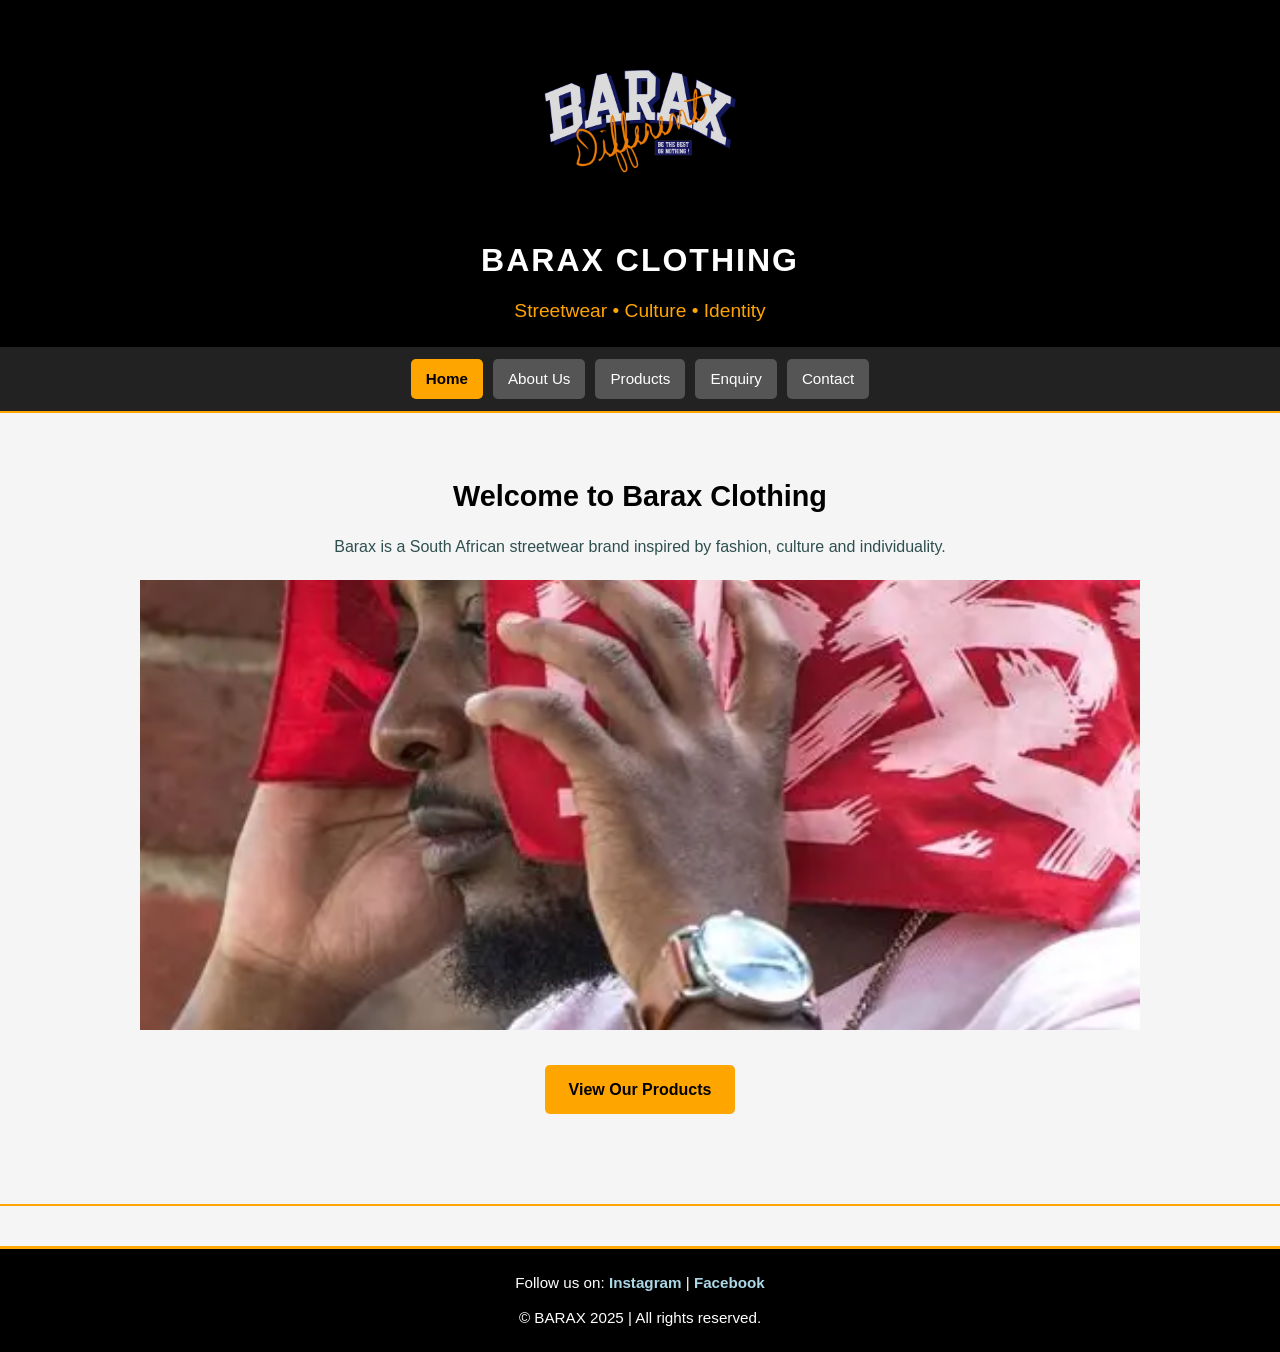
<file: barax_simple_html/index.html>
<!DOCTYPE html>
<html lang="en">
<head>
    <meta charset="UTF-8">

    <!-- Makes the website responsive -->
    <meta name="viewport" content="width=device-width, initial-scale=1.0">

    <title>Barax Clothing - Home</title>

    <!-- SEO -->
    <meta name="description" content="Welcome to Barax Clothing, a South African streetwear brand offering unique graphic T-shirts, tracksuits and stylish urban fashion. Discover our latest collections.">

<meta name="keywords" content="Barax Clothing, South African clothing brand, streetwear, graphic T-shirts, urban fashion, tracksuits, fashion South Africa">

<meta name="author" content="Barax Clothing">

<meta name="robots" content="index, follow">

    <!-- Link CSS stylesheet -->
    <link rel="stylesheet" href="barax css style.css">

    <!-- Link JavaScript -->
    <script src="JavaScript/baraxScript.js" defer></script>
</head>

<body>
    <!-- Website header -->
    <header>
        <img src="pictures/Barax logo.webp"
             alt="Barax Clothing Logo"
             width="250"
             height="250">

        <h1>BARAX CLOTHING</h1>
        <p>Streetwear • Culture • Identity</p>
    </header>

    <!-- Navigation menu -->
    <nav>
        <a href="index.html" aria-current="page">Home</a>
        <a href="about.html">About Us</a>
        <a href="products.html">Products</a>
        <a href="enquiry.html">Enquiry</a>
        <a href="contact.html">Contact</a>
    </nav>

    <hr>

    <!-- Main homepage content -->
    <main>
        <section class="hero">

            <h2>Welcome to Barax Clothing</h2>

            <p>
                Barax is a South African streetwear brand inspired by
                fashion, culture and individuality.
            </p>

            <!-- Product slideshow -->
           <!-- Product slideshow -->
            <div class="slideshow">
                <div class="slides">
                    <img src="Slide images/Jojo.webp"
                         alt="Jojo streetwear design">

                    <img src="Slide images/Doberman slide.webp"
                         alt="Doberman streetwear design">

                    <img src="Slide images/Velocity slide.webp"
                         alt="Velocity tracksuit design">

                    <img src="Slide images/Disnormal.webp"
                         alt="Disnormal streetwear design">
                </div>
            </div>

            <!-- Link to the products page -->
            <a href="products.html">View Our Products</a>

        </section>
    </main>
    </main>

    <hr>

    <!-- Website footer -->
    <footer>
        <p>
            Follow us on:
            <a href="https://www.instagram.com/baraxofficial?igsh=a2RvOXoxY3ZlZGtv"
               target="_blank"
               rel="noopener noreferrer">Instagram</a> |
            <a href="https://www.facebook.com/share/1JfvU931T3/"
               target="_blank"
               rel="noopener noreferrer">Facebook</a>
        </p>

        <p>&copy; BARAX 2025 | All rights reserved.</p>
    </footer>
</body>
</html>
</file>
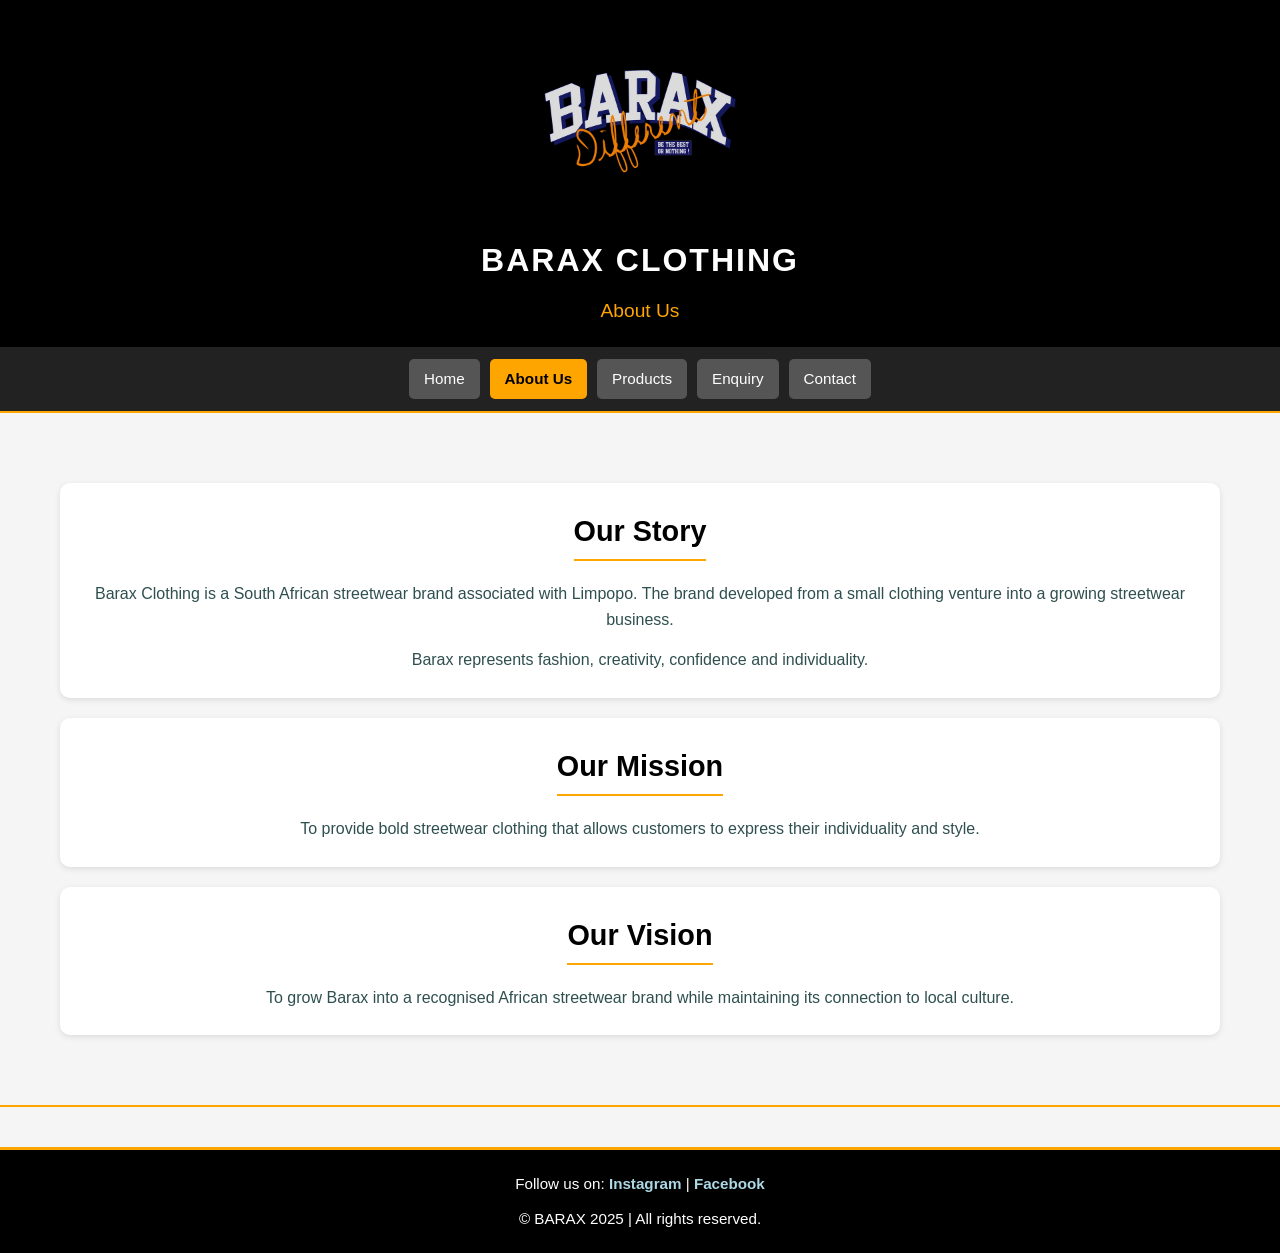
<file: barax_simple_html/about.html>
<!DOCTYPE html>
<html lang="en">
<head>
    <meta charset="UTF-8">

    <!-- Makes the page responsive -->
    <meta name="viewport" content="width=device-width, initial-scale=1.0">

    <title>Barax Clothing - About Us</title>

    <!-- SEO -->
     <meta name="description" content="Learn more about Barax Clothing, our story, mission and vision as a South African streetwear brand focused on unique style and self-expression.">

<meta name="keywords" content="About Barax Clothing, Barax story, South African streetwear brand, clothing brand mission, urban fashion">

<meta name="author" content="Barax Clothing">

<meta name="robots" content="index, follow">

    <!-- Link CSS stylesheet -->
    <link rel="stylesheet" href="barax css style.css">

    <!-- Link JavaScript file -->
    <script src="JavaScript/baraxScript.js" defer></script>
</head>

<body>
    <!-- Website header -->
    <header>
        <img src="pictures/Barax logo.webp"
             alt="Barax Clothing Logo"
             width="250"
             height="250">

        <h1>BARAX CLOTHING</h1>
        <p>About Us</p>
    </header>

    <!-- Navigation menu -->
    <nav>
        <a href="index.html">Home</a>
        <a href="about.html" aria-current="page">About Us</a>
        <a href="products.html">Products</a>
        <a href="enquiry.html">Enquiry</a>
        <a href="contact.html">Contact</a>
    </nav>

    <hr>

    <!-- Main About Us content -->
    <main>
        <!-- Our Story -->
        <section class="about-section">
            <h2>Our Story</h2>

            <p>
                Barax Clothing is a South African streetwear brand
                associated with Limpopo. The brand developed from
                a small clothing venture into a growing streetwear
                business.
            </p>

            <p>
                Barax represents fashion, creativity, confidence
                and individuality.
            </p>
        </section>

        <!-- Our Mission -->
        <section class="about-section">
            <h2>Our Mission</h2>

            <p>
                To provide bold streetwear clothing that allows
                customers to express their individuality and style.
            </p>
        </section>

        <!-- Our Vision -->
        <section class="about-section">
            <h2>Our Vision</h2>

            <p>
                To grow Barax into a recognised African streetwear
                brand while maintaining its connection to local
                culture.
            </p>
        </section>
    </main>

    <hr>

    <!-- Website footer -->
    <footer>
        <p>
            Follow us on:
            <a
                href="https://www.instagram.com/baraxofficial?igsh=a2RvOXoxY3ZlZGtv"
                target="_blank"
                rel="noopener noreferrer">Instagram</a> |
            <a
                href="https://www.facebook.com/share/1JfvU931T3/"
                target="_blank"
                rel="noopener noreferrer">Facebook</a>
        </p>

        <p>&copy; BARAX 2025 | All rights reserved.</p>
    </footer>
</body>
</html>
</file>
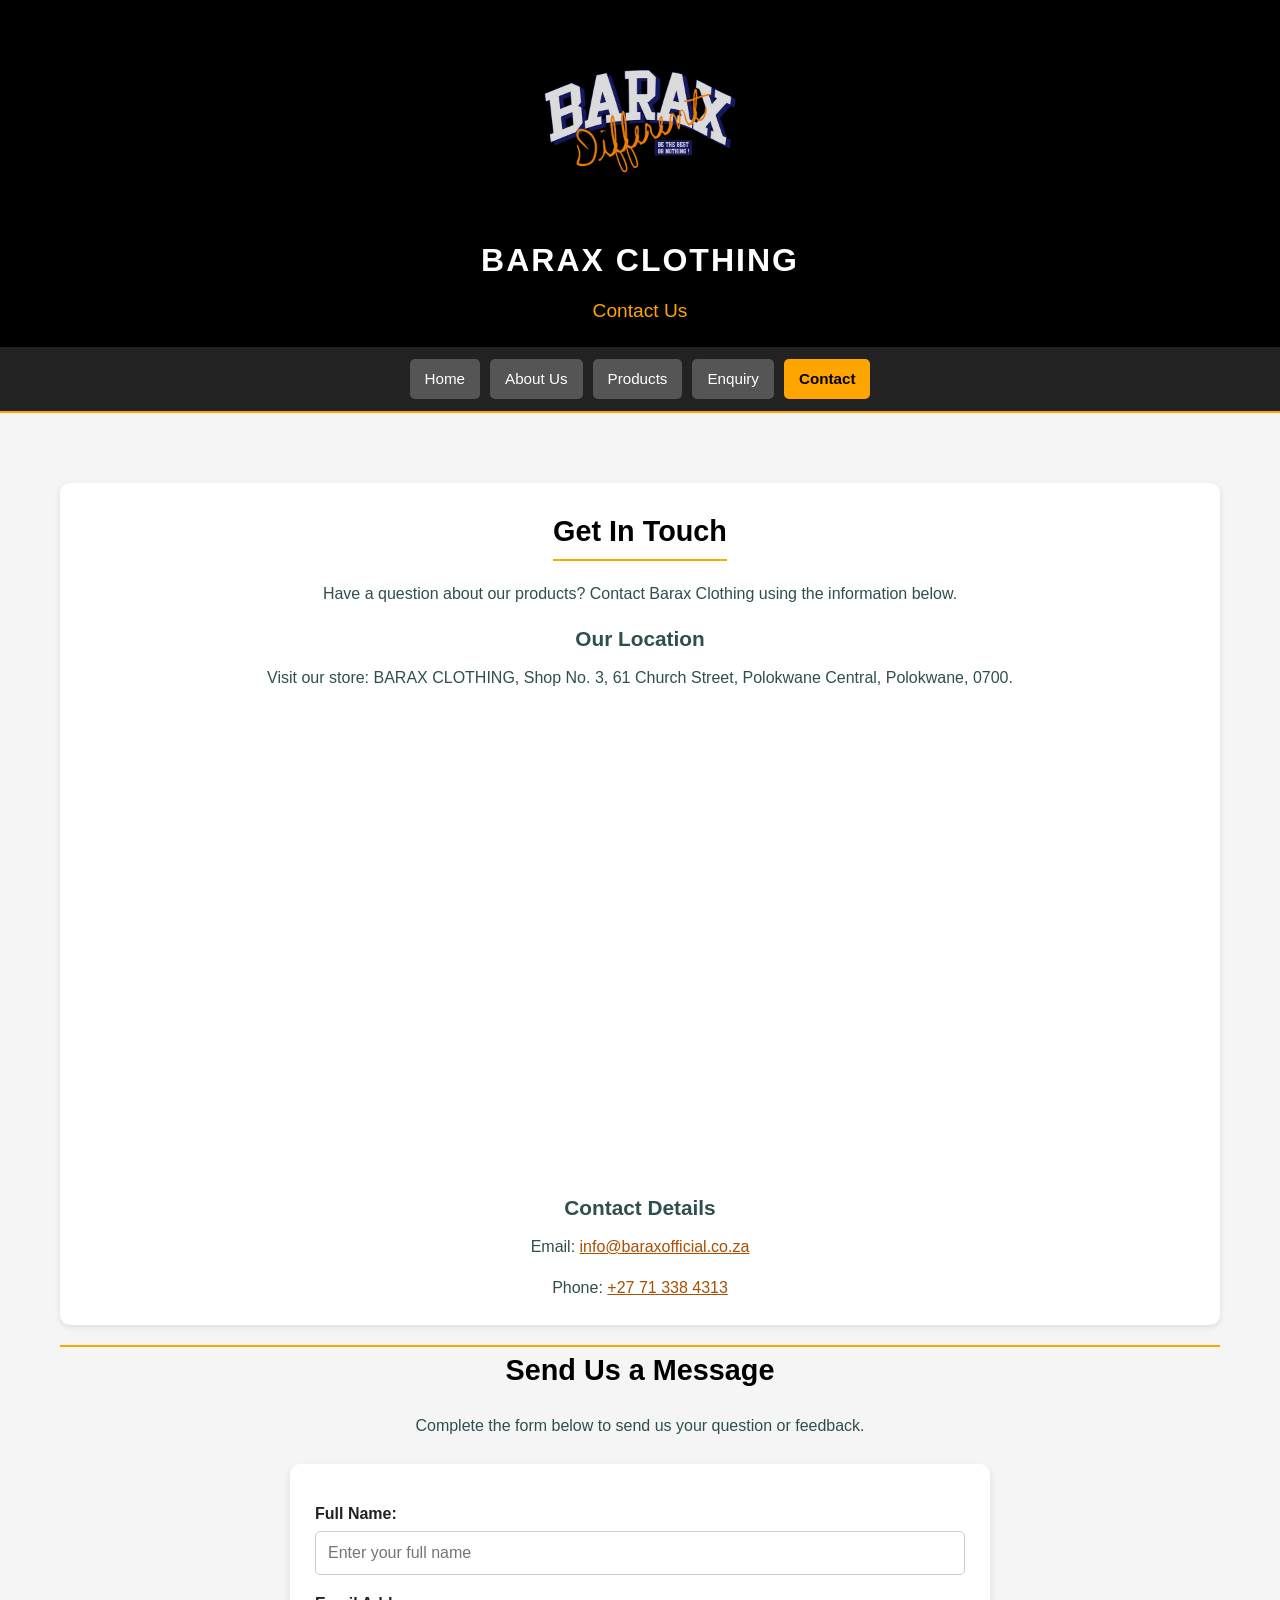
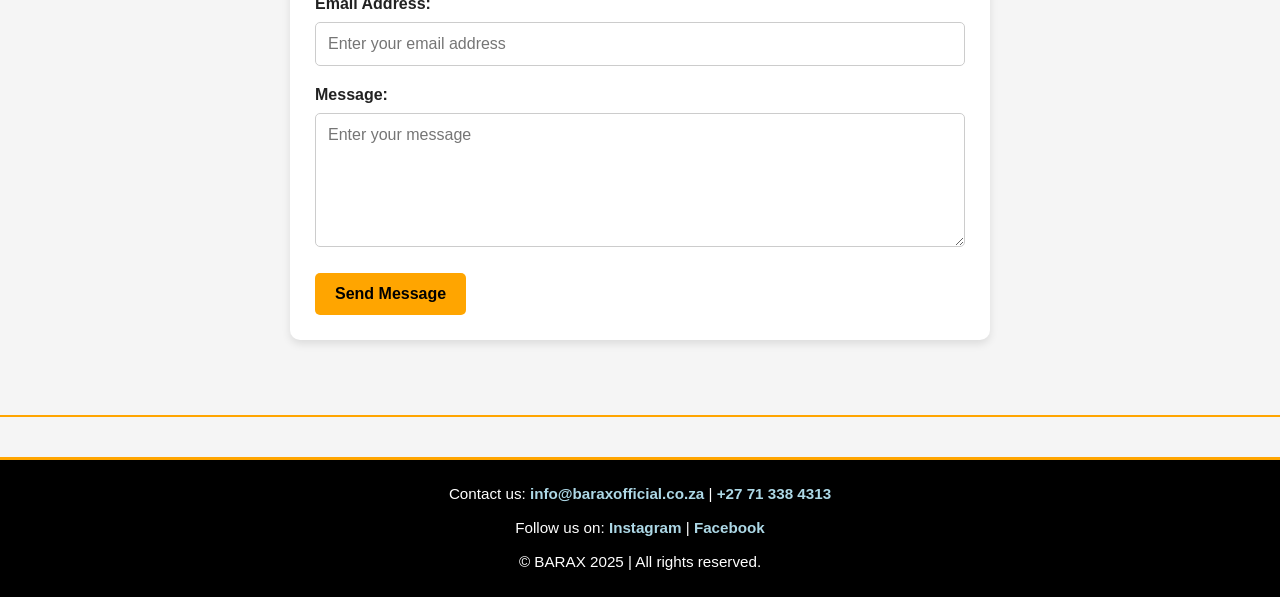
<file: barax_simple_html/contact.html>
<!DOCTYPE html>
<html lang="en">
<head>
    <meta charset="UTF-8">

    <!-- Makes the page responsive -->
    <meta name="viewport" content="width=device-width, initial-scale=1.0">

    <title>Barax Clothing - Contact</title>

    <!-- SEO -->
     <meta name="description" content="Contact Barax Clothing for questions, customer support and information about our clothing collection. Find our contact details and store location in Polokwane, South Africa.">

<meta name="keywords" content="Contact Barax Clothing, Barax Clothing email, Barax Clothing phone number, clothing store Polokwane, South Africa">

<meta name="author" content="Barax Clothing">

<meta name="robots" content="index, follow">

    <!-- Link CSS stylesheet -->
    <link rel="stylesheet" href="barax css style.css">

    <!-- Link JavaScript -->
    <script src="JavaScript/baraxScript.js" defer></script>
</head>

<body>
    <!-- Website header -->
    <header>
        <img src="pictures/Barax logo.webp"
             alt="Barax Clothing Logo"
             width="250"
             height="250">

        <h1>BARAX CLOTHING</h1>
        <p>Contact Us</p>
    </header>

    <!-- Navigation menu -->
    <nav>
        <a href="index.html">Home</a>
        <a href="about.html">About Us</a>
        <a href="products.html">Products</a>
        <a href="enquiry.html">Enquiry</a>
        <a href="contact.html" aria-current="page">Contact</a>
    </nav>

    <hr>

    <!-- Main contact content -->
    <main>
        <!-- Store location section -->
        <section class="about-section">
            <h2>Get In Touch</h2>

            <p>
                Have a question about our products?
                Contact Barax Clothing using the information below.
            </p>

            <h3>Our Location</h3>

            <p>
                Visit our store: BARAX CLOTHING, Shop No. 3,
                61 Church Street, Polokwane Central,
                Polokwane, 0700.
            </p>

            <!-- Google Maps location -->
            <iframe
                src="https://www.google.com/maps/embed?pb=!1m18!1m12!1m3!1d3647.439961066838!2d29.44687507398643!3d-23.909469978562132!2m3!1f0!2f0!3f0!3m2!1i1024!2i768!4f13.1!3m3!1m2!1s0x1ec6d900619680ad%3A0x5105aff9b2c532a6!2sBarax%20clothing%20SHOP!5e0!3m2!1sen!2sza!4v1789590990829!5m2!1sen!2sza"
                title="Map showing the location of Barax Clothing in Polokwane"
                width="600"
                height="450"
                loading="lazy"
                referrerpolicy="strict-origin-when-cross-origin"
                allowfullscreen>
            </iframe>

            <h3>Contact Details</h3>

            <p>
                Email:
                <a href="mailto:info@baraxofficial.co.za">
                    info@baraxofficial.co.za
                </a>
            </p>

            <p>
                Phone:
                <a href="tel:+27713384313">
                    +27 71 338 4313
                </a>
            </p>
        </section>

        <hr>

        <!-- Contact form section -->
        <section>
            <h2>Send Us a Message</h2>

            <p>
                Complete the form below to send us your question
                or feedback.
            </p>

            <form id="contactForm" action="#" method="post">

                <!-- Customer name -->
                <label for="contact-name">Full Name:</label>
                <input
                    type="text"
                    id="contact-name"
                    name="name"
                    placeholder="Enter your full name"
                    autocomplete="name"
                    required>

                <!-- Customer email -->
                <label for="contact-email">Email Address:</label>
                <input
                    type="email"
                    id="contact-email"
                    name="email"
                    placeholder="Enter your email address"
                    autocomplete="email"
                    required>

                <!-- Customer message -->
                <label for="contact-message">Message:</label>
                <textarea
                    id="contact-message"
                    name="message"
                    rows="6"
                    placeholder="Enter your message"
                    required></textarea>

                <!-- Submit button -->
                <input type="submit" value="Send Message">

            </form>
        </section>
    </main>

    <hr>

    <!-- Website footer -->
    <footer>
        <p>
            Contact us:
            <a href="mailto:info@baraxofficial.co.za">
                info@baraxofficial.co.za
            </a>
            |
            <a href="tel:+27713384313">
                +27 71 338 4313
            </a>
        </p>

        <p>
            Follow us on:
            <a
                href="https://www.instagram.com/baraxofficial?igsh=a2RvOXoxY3ZlZGtv"
                target="_blank"
                rel="noopener noreferrer">Instagram</a> |
            <a
                href="https://www.facebook.com/share/1JfvU931T3/"
                target="_blank"
                rel="noopener noreferrer">Facebook</a>
        </p>

        <p>&copy; BARAX 2025 | All rights reserved.</p>
    </footer>
</body>
</html>
</file>
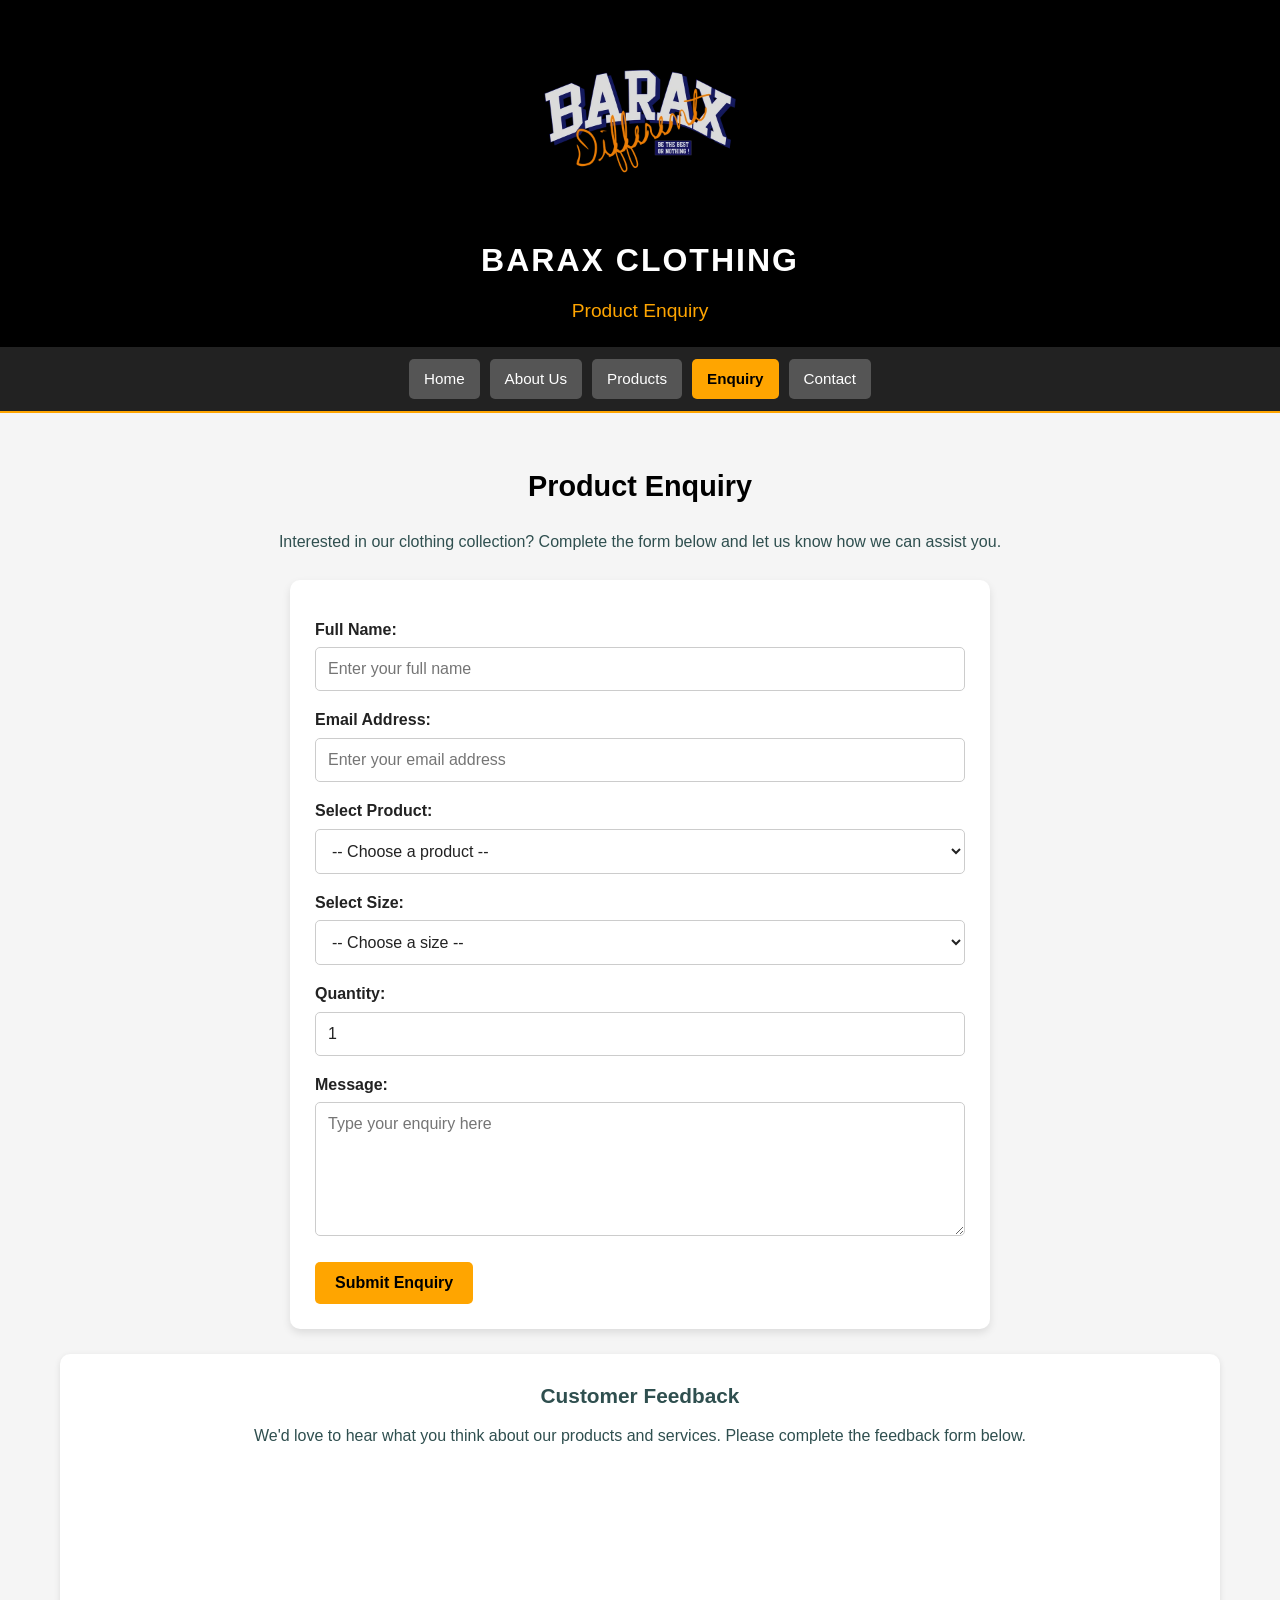
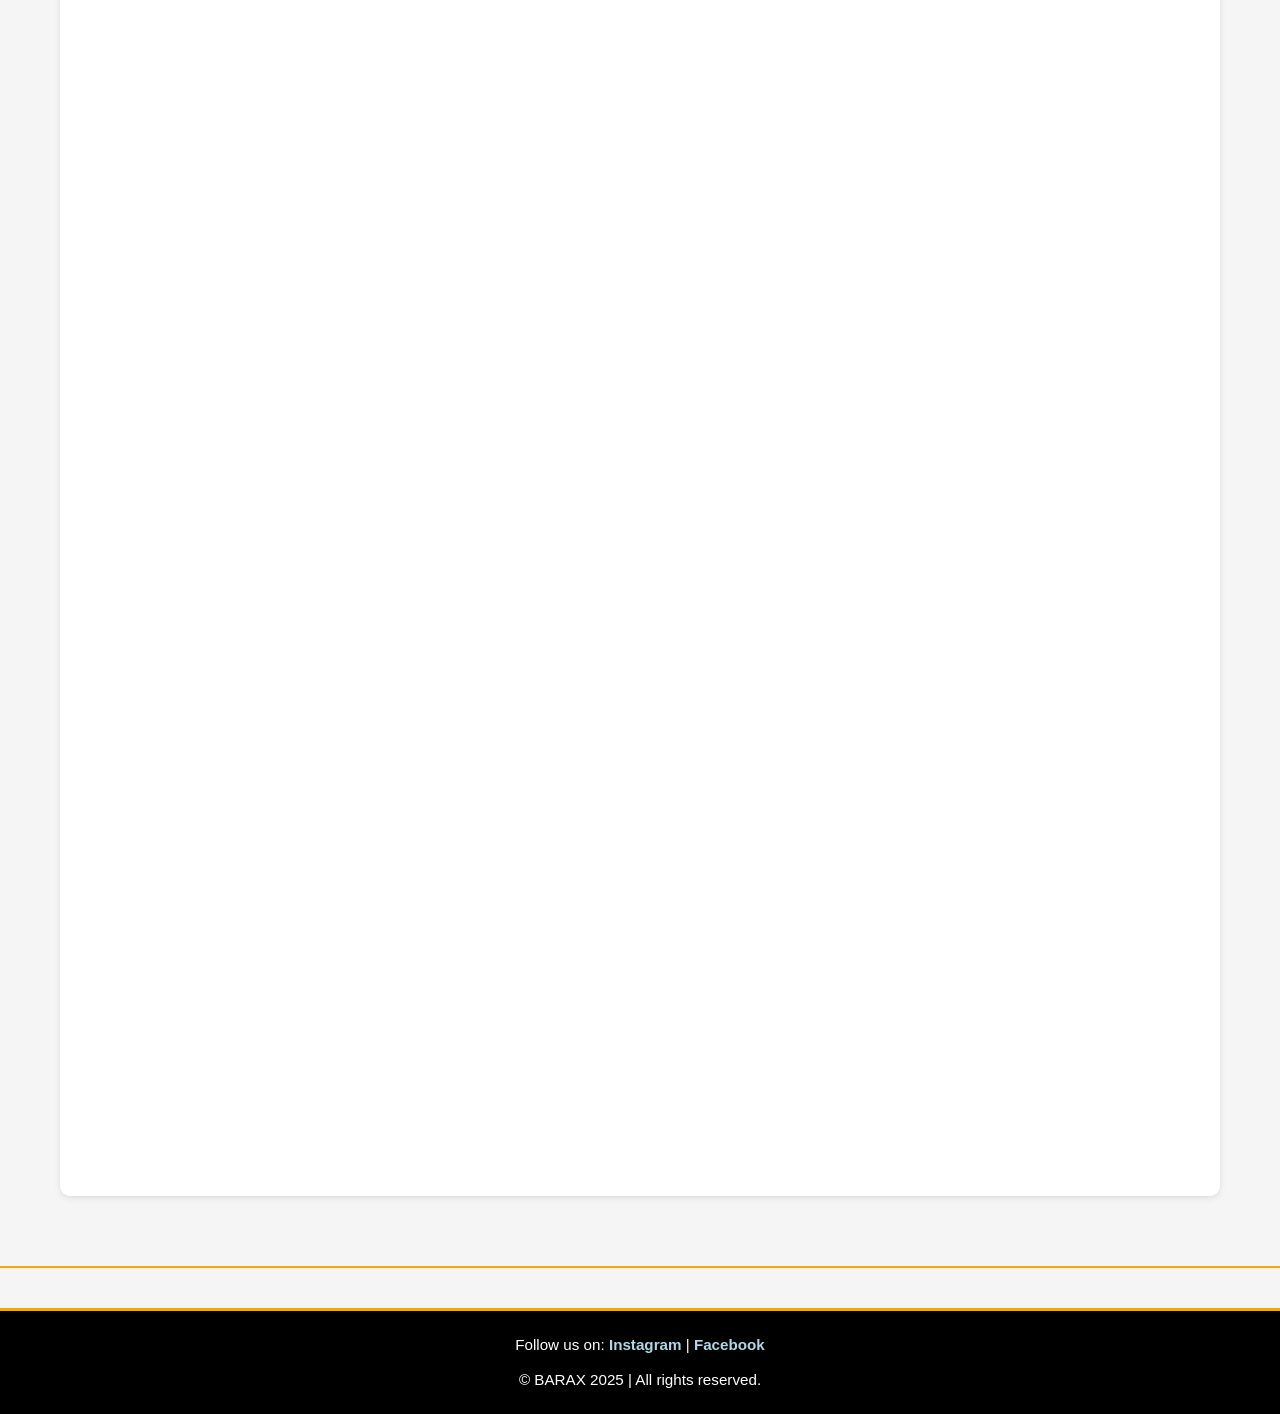
<file: barax_simple_html/enquiry.html>
<!DOCTYPE html>
<html lang="en">
<head>
    <meta charset="UTF-8">

    <!-- Makes the page responsive -->
    <meta name="viewport" content="width=device-width, initial-scale=1.0">

    <title>BARAX CLOTHING - Enquiry</title>

    <!-- SEO -->
     <meta name="description" content="Send a product enquiry to Barax Clothing. Ask about available clothing designs, sizes, quantities and product information.">

<meta name="keywords" content="Barax Clothing enquiry, product enquiry, clothing sizes, T-shirt enquiry, tracksuit enquiry, Barax products">

<meta name="author" content="Barax Clothing">

<meta name="robots" content="index, follow">

    <!-- Link CSS stylesheet -->
    <link rel="stylesheet" href="barax css style.css">

    <!-- Link JavaScript -->
    <script src="JavaScript/baraxScript.js" defer></script>
</head>

<body>
    <!-- Website header -->
    <header>
        <img src="pictures/Barax logo.webp"
             alt="Barax Clothing Logo"
             width="250"
             height="250">

        <h1>BARAX CLOTHING</h1>
        <p>Product Enquiry</p>
    </header>

    <!-- Navigation menu -->
    <nav>
        <a href="index.html">Home</a>
        <a href="about.html">About Us</a>
        <a href="products.html">Products</a>
        <a href="enquiry.html" aria-current="page">Enquiry</a>
        <a href="contact.html">Contact</a>
    </nav>

    <hr>

    <!-- Main enquiry content -->
    <main>
        <h2>Product Enquiry</h2>

        <p>
            Interested in our clothing collection?
            Complete the form below and let us know how we can assist you.
        </p>

        <!-- Customer enquiry form -->
        <form id="enquiryForm" action="#" method="post">

            <!-- Customer name -->
            <label for="name">Full Name:</label>
            <input
                type="text"
                id="name"
                name="name"
                placeholder="Enter your full name"
                autocomplete="name"
                required>

            <!-- Customer email -->
            <label for="email">Email Address:</label>
            <input
                type="email"
                id="email"
                name="email"
                placeholder="Enter your email address"
                autocomplete="email"
                required>

            <!-- Product selection -->
            <label for="product">Select Product:</label>
            <select id="product" name="product" required>
                <option value="">-- Choose a product --</option>
                <option value="Doberman 01 T-Shirt">
                    Doberman 01 T-Shirt - R500
                </option>
                <option value="Mini Frenchie T-Shirt">
                    Mini Frenchie T-Shirt - R500
                </option>
                <option value="Dog Tag T-Shirt">
                    Dog Tag T-Shirt - R500
                </option>
                <option value="Velocity Tracksuit">
                    Velocity Tracksuit - R900
                </option>
            </select>

            <!-- Size selection -->
            <label for="size">Select Size:</label>
            <select id="size" name="size" required>
                <option value="">-- Choose a size --</option>
                <option value="Small">Small</option>
                <option value="Medium">Medium</option>
                <option value="Large">Large</option>
                <option value="XL">XL</option>
                <option value="XXL">XXL</option>
            </select>

            <!-- Quantity -->
            <label for="quantity">Quantity:</label>
            <input
                type="number"
                id="quantity"
                name="quantity"
                min="1"
                max="20"
                value="1"
                required>

            <!-- Customer message -->
            <label for="message">Message:</label>
            <textarea
                id="message"
                name="message"
                rows="6"
                placeholder="Type your enquiry here"
                required></textarea>

            <!-- Submit button -->
            <input type="submit" value="Submit Enquiry">

        </form>

        <!-- Customer feedback section -->
        <section id="feedback" class="about-section">
            <h3>Customer Feedback</h3>

            <p>
                We'd love to hear what you think about our products
                and services. Please complete the feedback form below.
            </p>

            <!-- Embedded Google feedback form -->
            <iframe
                src="https://docs.google.com/forms/d/e/1FAIpQLSewOJ10VW5J0EGC_GDrfBrPbOZy_TPsGXV6jCludj-KFBvruQ/viewform?embedded=true"
                title="Barax Clothing Customer Feedback Form"
                width="640"
                height="1273"
                loading="lazy">
                Loading feedback form...
            </iframe>
        </section>
    </main>

    <hr>

    <!-- Website footer -->
    <footer>
        <p>
            Follow us on:
            <a
                href="https://www.instagram.com/baraxofficial?igsh=a2RvOXoxY3ZlZGtv"
                target="_blank"
                rel="noopener noreferrer">Instagram</a> |
            <a
                href="https://www.facebook.com/share/1JfvU931T3/"
                target="_blank"
                rel="noopener noreferrer">Facebook</a>
        </p>

        <p>&copy; BARAX 2025 | All rights reserved.</p>
    </footer>
</body>
</html>
</file>
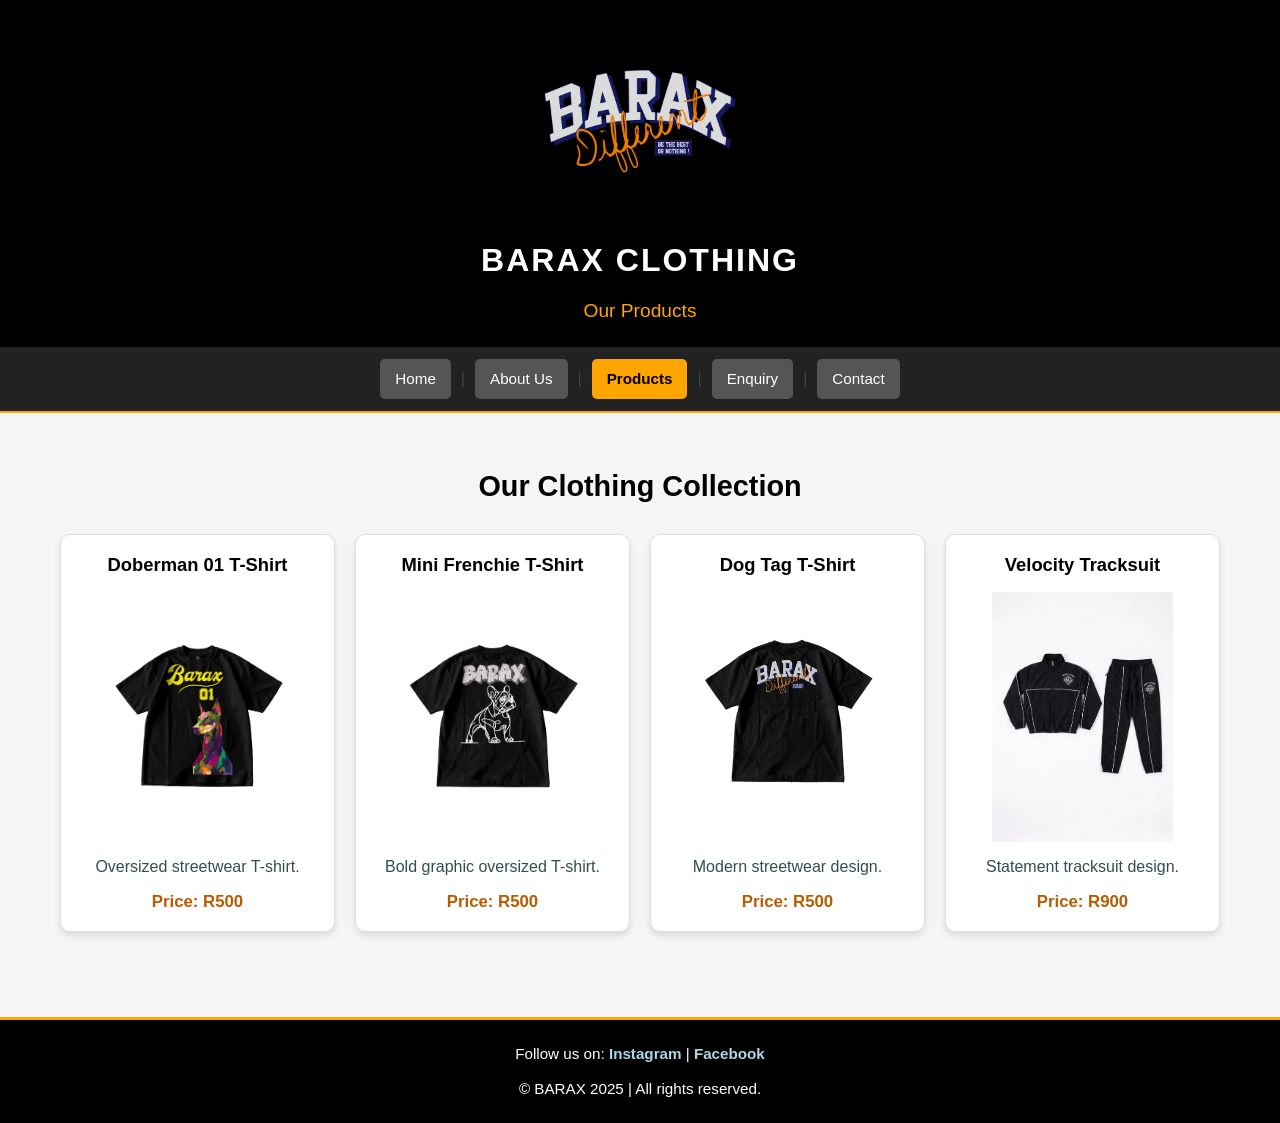
<file: barax_simple_html/products.html>
<!DOCTYPE html>
<html lang="en">
<head>
    <meta charset="UTF-8">

    <!-- Makes the page responsive -->
    <meta name="viewport" content="width=device-width, initial-scale=1.0">

    <title>Barax Clothing - Products</title>

    <!-- SEO -->
     <meta name="description" content="Explore the Barax Clothing collection, featuring graphic T-shirts, Doberman designs, Mini Frenchie T-shirts, Dog Tag T-shirts and Velocity tracksuits.">

<meta name="keywords" content="Barax Clothing products, graphic T-shirts, Doberman T-shirt, Mini Frenchie T-shirt, Dog Tag T-shirt, Velocity tracksuit, streetwear clothing">

<meta name="author" content="Barax Clothing">

<meta name="robots" content="index, follow">

    <!-- Link CSS stylesheet -->
    <link rel="stylesheet" href="barax css style.css">

    <!-- Link JavaScript -->
    <script src="JavaScript/baraxScript.js" defer></script>
</head>

<body>
    <!-- Website header -->
    <header>
        <img src="pictures/Barax logo.webp"
             alt="Barax Clothing Logo"
             width="250"
             height="250">

        <h1>BARAX CLOTHING</h1>
        <p>Our Products</p>
    </header>

    <!-- Navigation menu -->
    <nav>
        <a href="index.html">Home</a> |
        <a href="about.html">About Us</a> |
        <a href="products.html" aria-current="page">Products</a> |
        <a href="enquiry.html">Enquiry</a> |
        <a href="contact.html">Contact</a>
    </nav>

    <hr>

    <!-- Main product content -->
    <main>
        <h2>Our Clothing Collection</h2>

        <!-- Product collection -->
        <section class="products" id="shop">

            <!-- Product 1 -->
            <div class="product-item">
                <h3>Doberman 01 T-Shirt</h3>
                <img src="pictures/doberman.webp"
                     alt="Doberman 01 T-Shirt">
                <p>Oversized streetwear T-shirt.</p>
                <p>Price: R500</p>
            </div>

            <!-- Product 2 -->
            <div class="product-item">
                <h3>Mini Frenchie T-Shirt</h3>
                <img src="pictures/frenchie.webp"
                     alt="Mini Frenchie T-Shirt">
                <p>Bold graphic oversized T-shirt.</p>
                <p>Price: R500</p>
            </div>

            <!-- Product 3 -->
            <div class="product-item">
                <h3>Dog Tag T-Shirt</h3>
                <img src="pictures/dogtag.webp"
                     alt="Dog Tag T-Shirt">
                <p>Modern streetwear design.</p>
                <p>Price: R500</p>
            </div>

            <!-- Product 4 -->
            <div class="product-item">
                <h3>Velocity Tracksuit</h3>
                <img src="pictures/velocity.webp"
                     alt="Velocity Tracksuit">
                <p>Statement tracksuit design.</p>
                <p>Price: R900</p>
            </div>

        </section>
    </main>

    <!-- Website footer -->
    <footer>
        <p>
            Follow us on:
            <a href="https://www.instagram.com/baraxofficial?igsh=a2RvOXoxY3ZlZGtv"
               target="_blank"
               rel="noopener noreferrer">Instagram</a> |
            <a href="https://www.facebook.com/share/1JfvU931T3/"
               target="_blank"
               rel="noopener noreferrer">Facebook</a>
        </p>

        <p>&copy; BARAX 2025 | All rights reserved.</p>
    </footer>
</body>
</html>
</file>
<file: barax_simple_html/barax css style.css>
/* ==========================================
   BARAX CLOTHING WEBSITE
   Complete Responsive Stylesheet
   ========================================== */

/* 1. GLOBAL RESET */
* {
    margin: 0;
    padding: 0;
    box-sizing: border-box;
    font-family: Arial, Helvetica, sans-serif;
}

html {
    scroll-behavior: smooth;
}

body {
    background-color: whitesmoke;
    color: darkslategray;
    line-height: 1.6;
    text-align: center;
    min-height: 100vh;
}

/* 2. HEADER */
header {
    background-color: #000;
    color: #fff;
    padding: 20px;
    text-align: center;
}

header img {
    display: block;
    width: 100%;
    max-width: 200px;
    height: auto;
    object-fit: contain;
    margin: 0 auto 15px;
}

header h1 {
    font-size: 2rem;
    letter-spacing: 2px;
    margin: 10px 0;
}

header p {
    color: orange;
    font-size: 1.2rem;
    margin-bottom: 0;
}

/* 3. NAVIGATION */
nav,
.navbar {
    background-color: #222;
    padding: 12px 10px;
    display: flex;
    justify-content: center;
    align-items: center;
    flex-wrap: wrap;
    gap: 10px;
}

nav a,
.navbar a {
    display: inline-block;
    color: #fff;
    background-color: #555;
    text-decoration: none;
    padding: 8px 15px;
    border-radius: 5px;
    font-size: 0.95rem;
    transition: background-color 0.3s ease,
                color 0.3s ease;
}

nav a:hover,
.navbar a:hover {
    background-color: orange;
    color: #000;
}

/* Highlight the current page */
nav a[aria-current="page"],
.navbar a[aria-current="page"] {
    background-color: orange;
    color: #000;
    font-weight: bold;
}

/* Keyboard accessibility */
nav a:focus-visible,
.navbar a:focus-visible,
footer a:focus-visible {
    outline: 3px solid orange;
    outline-offset: 3px;
}

/* Navigation with a list */
.navbar ul {
    list-style: none;
    display: flex;
    justify-content: center;
    align-items: center;
    flex-wrap: wrap;
    gap: 15px;
    margin: 0;
    padding: 0;
}

.navbar ul li {
    margin: 0;
}

/* 4. HORIZONTAL RULE */
hr {
    border: 0;
    border-top: 2px solid orange;
    margin: 0;
}

/* 5. MAIN CONTENT */
main {
    width: 100%;
    max-width: 1200px;
    min-height: 300px;
    margin: 30px auto;
    padding: 20px;
}

/* 6. HEADINGS */
h2 {
    color: #000;
    font-size: 1.8rem;
    margin-bottom: 20px;
}

h3 {
    color: darkslategray;
    font-size: 1.3rem;
    margin-bottom: 10px;
}

h4 {
    color: #000;
    margin-bottom: 10px;
}

/* 7. PARAGRAPHS AND LISTS */
p {
    margin-bottom: 15px;
}

ul,
ol {
    max-width: 800px;
    margin: 15px auto;
    padding-left: 25px;
    text-align: left;
}

li {
    margin: 8px 0;
}

/* 8. ABOUT PAGE */
.about-section {
    background-color: #fff;
    padding: 25px;
    margin: 20px auto;
    border-radius: 10px;
    box-shadow: 0 2px 6px rgba(0, 0, 0, 0.1);
    text-align: center;
}

.about-section h2 {
    border-bottom: 2px solid orange;
    display: inline-block;
    padding-bottom: 5px;
}

.about-section p:last-child {
    margin-bottom: 0;
}

/* 9. HERO SECTION */
.hero {
    margin-bottom: 30px;
    padding: 10px;
}

.hero h2 {
    margin-bottom: 15px;
}

.hero p {
    max-width: 800px;
    margin: 0 auto 20px;
}

/* Buttons and links inside the hero */
.hero a {
    display: inline-block;
    background-color: orange;
    color: #000;
    text-decoration: none;
    font-weight: bold;
    padding: 12px 24px;
    border-radius: 5px;
    margin-top: 15px;
    transition: background-color 0.3s ease,
                color 0.3s ease;
}

.hero a:hover {
    background-color: #000;
    color: #fff;
}

/* 10. HOMEPAGE SLIDESHOW
   Supports five images and no pause/play controls */

/* AUTOMATIC SLIDESHOW */
.slideshow {
    width: 100%;
    max-width: 1000px;
    margin: 20px auto;
    overflow: hidden;
}

.slides {
    display: flex;
    width: 400%;
    animation: baraxSlideshow 16s infinite;
}

.slides img {
    width: 25%;
    flex: 0 0 25%;
    height: 450px;
    object-fit: cover;
}

/* FOUR-IMAGE SLIDESHOW ANIMATION */
@keyframes baraxSlideshow {
    0%, 20% {
        transform: translateX(0);
    }

    25%, 45% {
        transform: translateX(-25%);
    }

    50%, 70% {
        transform: translateX(-50%);
    }

    75%, 95% {
        transform: translateX(-75%);
    }

    100% {
        transform: translateX(0);
    }
}

/* 11. PRODUCTS SECTION
   Matches <section class="products" id="shop"> */

.products,
.product-grid {
    display: grid;
    grid-template-columns: repeat(4, minmax(0, 1fr));
    gap: 20px;
    width: 100%;
    margin: 25px auto;
    align-items: stretch;
}

/* Product cards */
.product-item {
    min-width: 0;
    background-color: #fff;
    border: 1px solid #ddd;
    border-radius: 10px;
    padding: 15px;
    box-shadow: 0 4px 6px rgba(0, 0, 0, 0.1);
    transition: transform 0.3s ease,
                box-shadow 0.3s ease;
}

.product-item h3 {
    font-size: 1.15rem;
    color: #000;
    margin-bottom: 12px;
}

.product-item img {
    display: block;
    width: 100%;
    max-width: 100%;
    height: 250px;
    object-fit: contain;
    border-radius: 8px;
    margin: 0 auto 12px;
}

.product-item p {
    color: darkslategray;
    margin-bottom: 10px;
}

.product-item p:last-child {
    color: #b85c00;
    font-size: 1.05rem;
    font-weight: bold;
    margin-bottom: 0;
}

.product-item:hover {
    transform: translateY(-5px);
    box-shadow: 0 7px 14px rgba(0, 0, 0, 0.18);
}

/* 12. PRODUCT SEARCH AND FILTER
   Supports common search controls if added by JavaScript */

#productSearch,
#searchInput,
.product-search {
    display: block;
    width: 100%;
    max-width: 500px;
    margin: 15px auto 25px;
    padding: 12px;
    border: 1px solid #ccc;
    border-radius: 5px;
    background-color: #fff;
}

/* 13. GENERAL IMAGES */
main img {
    max-width: 100%;
}

/* 14. VIDEO */
video {
    display: block;
    width: 100%;
    max-width: 800px;
    height: auto;
    margin: 30px auto;
    border-radius: 10px;
    box-shadow: 0 4px 6px rgba(0, 0, 0, 0.2);
}

/* 15. FORMS */
form {
    width: 100%;
    max-width: 700px;
    margin: 25px auto;
    padding: 25px;
    background-color: #fff;
    border-radius: 10px;
    box-shadow: 0 4px 8px rgba(0, 0, 0, 0.1);
    text-align: left;
}

/* Form labels */
label {
    display: block;
    margin: 12px 0 5px;
    color: #222;
    font-weight: bold;
}

/* Text fields, dropdowns and text areas */
input[type="text"],
input[type="email"],
input[type="number"],
input[type="tel"],
input[type="password"],
input[type="search"],
select,
textarea {
    display: block;
    width: 100%;
    padding: 12px;
    margin: 5px 0 16px;
    border: 1px solid #ccc;
    border-radius: 5px;
    background-color: #fff;
    color: #222;
    font-size: 1rem;
}

/* Text area */
textarea {
    min-height: 120px;
    resize: vertical;
}

/* Focus state */
input:focus,
select:focus,
textarea:focus {
    outline: 2px solid orange;
    border-color: orange;
}

/* Checkboxes and radio buttons */
input[type="checkbox"],
input[type="radio"] {
    width: auto;
    margin: 8px;
    accent-color: orange;
}

/* Submit buttons */
input[type="submit"],
button[type="submit"] {
    display: inline-block;
    width: auto;
    min-width: 150px;
    padding: 12px 20px;
    margin-top: 10px;
    background-color: orange;
    color: #000;
    border: none;
    border-radius: 5px;
    cursor: pointer;
    font-weight: bold;
    font-size: 1rem;
    transition: background-color 0.3s ease,
                color 0.3s ease;
}

input[type="submit"]:hover,
button[type="submit"]:hover {
    background-color: #000;
    color: #fff;
}

/* 16. MAPS AND EMBEDDED FORMS */
iframe {
    display: block;
    width: 100%;
    max-width: 800px;
    min-height: 300px;
    margin: 25px auto;
    border: 0;
    border-radius: 10px;
}

/* 17. LINKS IN MAIN CONTENT */
main a {
    color: #a94f00;
}

main a:hover {
    color: #000;
}

/* 18. FOOTER */
footer {
    background-color: #000;
    color: #fff;
    padding: 22px 15px;
    margin-top: 40px;
    border-top: 3px solid orange;
    font-size: 0.95rem;
    text-align: center;
}

footer p {
    margin-bottom: 10px;
}

footer p:last-child {
    margin-bottom: 0;
}

footer a {
    color: lightblue;
    font-weight: bold;
    text-decoration: none;
}

footer a:hover {
    color: orange;
    text-decoration: underline;
}

/* 19. TABLET RESPONSIVE DESIGN */
@media (max-width: 1000px) {
    .products,
    .product-grid {
        grid-template-columns: repeat(2, minmax(0, 1fr));
    }

    main {
        padding: 15px;
    }

    .slideshow {
        height: 400px;
    }

    .product-item img {
        height: 230px;
    }
}

/* 20. MOBILE RESPONSIVE DESIGN */
@media (max-width: 600px) {
    header {
        padding: 15px;
    }

    header img {
        max-width: 150px;
    }

    header h1 {
        font-size: 1.5rem;
        letter-spacing: 1px;
    }

    header p {
        font-size: 1rem;
    }

    nav,
    .navbar {
        gap: 8px;
        padding: 10px 5px;
    }

    nav a,
    .navbar a {
        padding: 7px 10px;
        font-size: 0.85rem;
    }

    main {
        margin: 15px auto;
        padding: 10px;
    }

    h2 {
        font-size: 1.45rem;
    }

    h3 {
        font-size: 1.15rem;
    }

    .hero {
        padding: 5px;
    }

    .slideshow {
        height: 250px;
        margin: 20px auto;
    }

    .products,
    .product-grid {
        grid-template-columns: 1fr;
        gap: 15px;
    }

    .product-item {
        padding: 15px;
    }

    .product-item img {
        height: 280px;
    }

    .about-section {
        padding: 18px;
    }

    form {
        padding: 16px;
    }

    input[type="submit"],
    button[type="submit"] {
        width: 100%;
    }

    iframe {
        min-height: 250px;
    }

    footer {
        padding: 18px 10px;
        font-size: 0.85rem;
    }
}

/* 21. EXTRA SMALL SCREENS */
@media (max-width: 360px) {
    header h1 {
        font-size: 1.3rem;
    }

    nav a,
    .navbar a {
        padding: 6px 8px;
        font-size: 0.8rem;
    }

    h2 {
        font-size: 1.3rem;
    }

    .slideshow {
        height: 200px;
    }

    .product-item img {
        height: 220px;
    }
}

/* 22. REDUCED MOTION ACCESSIBILITY */
@media (prefers-reduced-motion: reduce) {
    html {
        scroll-behavior: auto;
    }

    .slides {
        animation: none;
    }

    *,
    *::before,
    *::after {
        transition-duration: 0.01ms !important;
    }

    .product-item:hover {
        transform: none;
    }
}
</file>
